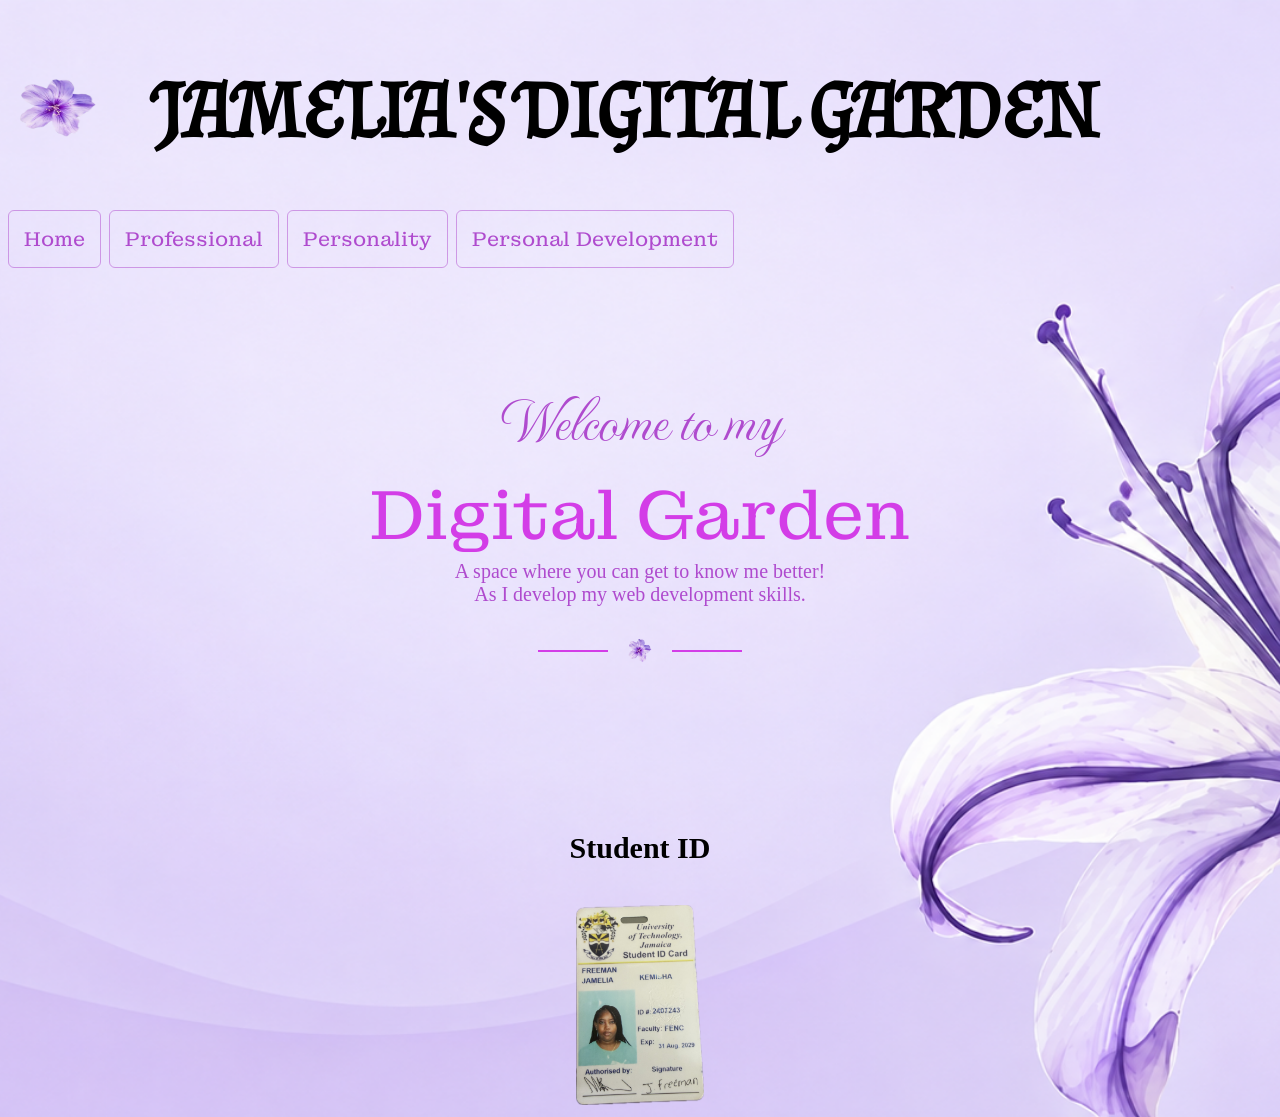
<file: Jami IA/Codes/index.html>
<!DOCTYPE html>
<html lang="en">
  <head>
    <meta charset="UTF-8">
    <title>Jamelia's  Digital  Garden</title>
    <link rel="icon" type="image/png" href="../Assets/favicon.png">
    <link rel="stylesheet" href="../styles.css">
    <link rel="preconnect" href="https://fonts.googleapis.com">
    <link rel="preconnect" href="https://fonts.gstatic.com" crossorigin>
    <link href="https://fonts.googleapis.com/css2?family=Almendra+SC&family=Festive&family=Poltawski+Nowy:ital,wght@0,400..700;1,400..700&display=swap" rel="stylesheet">
    <link href="https://fonts.googleapis.com/css2?family=MonteCarlo&display=swap" rel="stylesheet">
    <link href="https://fonts.googleapis.com/css2?family=Montagu+Slab:opsz,wght@16..144,100..700&display=swap" rel="stylesheet">
  </head>

  <body class="home-body">
    <header>
      <img class="logo" src="../Assets/favicon.png" alt="logo">
      <h1>JAMELIA'S DIGITAL GARDEN </h1>
    </header>
    <nav class="navbar">
      <ul>
        <li>
          <a href="index.html">Home</a>
        </li>
        <li> <a
          href="Professional.html">Professional</a>
        </li>
        <li> <a
          href="Personality.html">Personality</a>
        </li>
        <li> <a
          href="PersonalDev.html">Personal Development</a>
        </li>
      </ul>
    </nav>
    <main class="home-content">
      <h2> Welcome to my</h2>
      <h3> Digital Garden</h3>
      <p> A space where you can get to know me better!<br> As I develop my web development skills.</p>
      <div class="flower-divider">
        <span></span>
        <img style="width: 40px; height: 40px;object-fit: contain;" class="logo" src="../Assets/favicon.png" alt="logo">
        <span></span>
      </div>
      <div>
        <h4 style="padding-top: 120px; text-align: center;">Student ID</h4>
        <a href="mailto:sirisha.badika@gmail.com?subject=Individual%20Assignment%20Website%20Feedback&body=Good%20day,%0A%0AI%20have%20reviewed%20the%20Individual%20Assignment%20Website.%20Here%20is%20my%20feedback:%0A%0A%5BPlease%20provide%20your%20feedback%20here%5D%0A%0AThank%20you.%0A">
          <img src="../Assets/ID.png" alt="Student ID" style="width: 300px; height: 200px; object-fit: contain;">
        </a>
      </div>
    </main>
  </body>
</html>
</file>
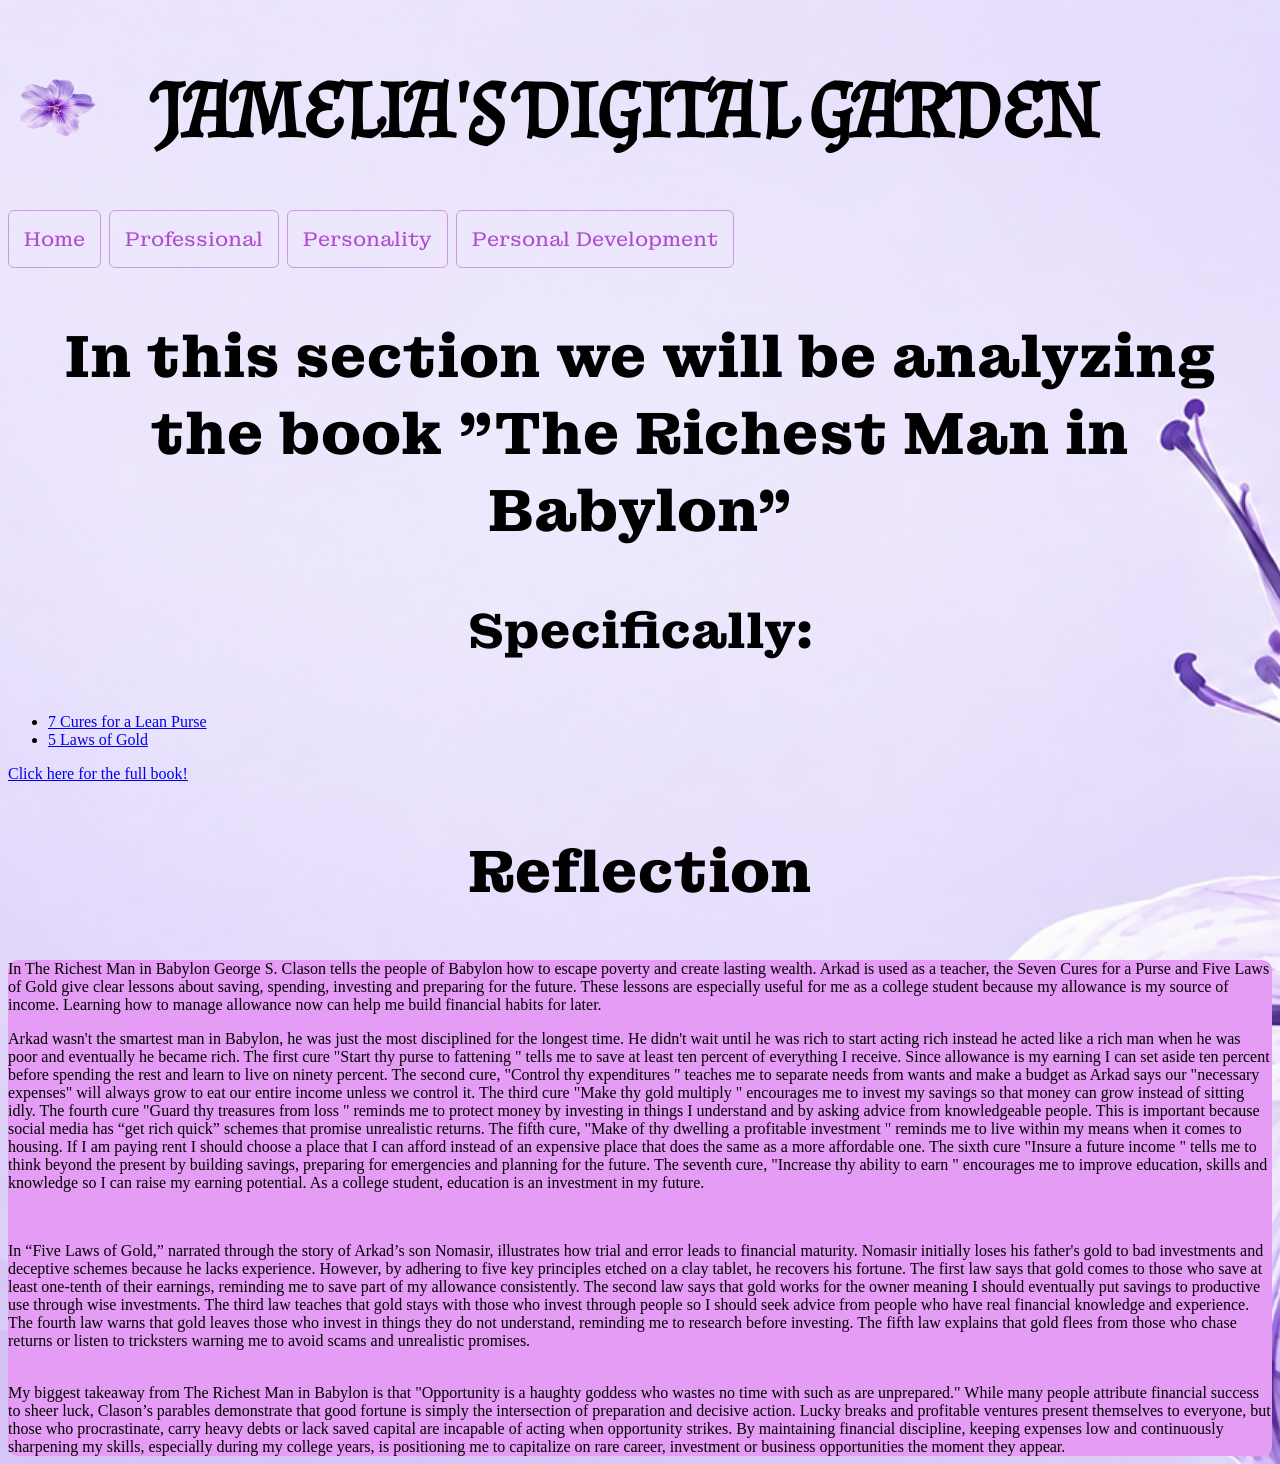
<file: Jami IA/Codes/PersonalDev.html>
<!DOCTYPE html>
<html lang="en">
  <head>
    <meta charset="UTF-8">
    <title>Jamelia's  Digital  Garden</title>
    <link rel="icon" type="image/png" href="../Assets/favicon.png">
    <link rel="stylesheet" href="../styles.css">
    <link rel="preconnect" href="https://fonts.googleapis.com">
    <link rel="preconnect" href="https://fonts.gstatic.com" crossorigin>
    <link href="https://fonts.googleapis.com/css2?family=Almendra+SC&family=Festive&family=Poltawski+Nowy:ital,wght@0,400..700;1,400..700&display=swap" rel="stylesheet">
    <link href="https://fonts.googleapis.com/css2?family=MonteCarlo&display=swap" rel="stylesheet">
    <link href="https://fonts.googleapis.com/css2?family=Montagu+Slab:opsz,wght@16..144,100..700&display=swap" rel="stylesheet">
    <style>
      .bookmark-highlight {
        animation: bookmarkPulse 2s ease-out;
        border-radius: 10px;
        box-shadow: 0 0 0 0 rgba(var(--color-bookmark-highlight-rgb), 0.7);
      }

      @keyframes bookmarkPulse {
        0% {
          background-color: rgba(var(--color-bookmark-highlight-rgb), 0.45);
          box-shadow: 0 0 0 0 rgba(var(--color-bookmark-highlight-rgb), 0.7);
        }
        25% {
          background-color: rgba(var(--color-bookmark-highlight-rgb), 0.7);
          box-shadow: 0 0 0 10px rgba(var(--color-bookmark-highlight-rgb), 0.25);
        }
        100% {
          background-color: transparent;
          box-shadow: 0 0 0 0 rgba(var(--color-bookmark-highlight-rgb), 0);
        }
      }
    </style>
    <script>
      function highlightBookmark(targetId) {
        const target = document.getElementById(targetId);
        if (!target) return;

        target.classList.remove('bookmark-highlight');
        void target.offsetWidth;
        target.classList.add('bookmark-highlight');

        setTimeout(() => {
          target.classList.remove('bookmark-highlight');
        }, 2000);
      }

      function handleHashNavigation() {
        const hash = window.location.hash.replace('#', '');
        if (hash) {
          highlightBookmark(hash);
        }
      }

      window.addEventListener('DOMContentLoaded', handleHashNavigation);
      window.addEventListener('hashchange', handleHashNavigation);
    </script>
  </head>

  <body class="home-body">
    <header>
      <img class="logo" src="../Assets/favicon.png" alt="logo">
      <h1>JAMELIA'S DIGITAL GARDEN </h1>
    </header>
    <nav class="navbar">
      <ul>
        <li>
          <a href="index.html">Home</a>
        </li>
        <li> <a
          href="Professional.html">Professional</a>
        </li>
        <li> <a
          href="Personality.html">Personality</a>
        </li>
        <li> <a
          href="PersonalDev.html">Personal Development</a>
        </li>
      </ul>
    </nav>
    <main>
      <h2>In this section we will be analyzing the book "The Richest Man in Babylon"</h2>
      <h3>Specifically:</h3>
      <ul>
        <li><a href="#7Cures">7 Cures for a Lean Purse</a></li>
        <li><a href="#5Laws">5 Laws of Gold</a></li>
      </ul>
      <a href="https://icrrd.com/public/media/16-05-2021-070111The-Richest-Man-in-Babylon.pdf" target="_blank">
        Click here for the full book!
      </a>
      <br>
      <h2>Reflection</h2>
      <div style="background-color: var(--color-soft-lilac); border-radius: 10px;"> 
        In The Richest Man in Babylon George S. Clason tells the people of Babylon how to escape poverty and create lasting wealth. Arkad is used as a teacher, the Seven Cures for a Purse and Five Laws of Gold give clear lessons about saving, spending, investing and preparing for the future. These lessons are especially useful for me as a college student because my allowance is my source of income. Learning how to manage allowance now can help me build financial habits for later.
        <br>
        <p id="7Cures">
        Arkad wasn't the smartest man in Babylon, he was just the most disciplined for the longest time. He didn't wait until he was rich to start acting rich instead he acted like a rich man when he was poor and eventually he became rich. The first cure "Start thy purse to fattening " tells me to save at least ten percent of everything I receive. Since allowance is my earning I can set aside ten percent before spending the rest and learn to live on ninety percent. The second cure, "Control thy expenditures " teaches me to separate needs from wants and make a budget as Arkad says our "necessary expenses" will always grow to eat our entire income unless we control it. The third cure "Make thy gold multiply " encourages me to invest my savings so that money can grow instead of sitting idly. The fourth cure "Guard thy treasures from loss " reminds me to protect money by investing in things I understand and by asking advice from knowledgeable people. This is important because social media has “get rich quick” schemes that promise unrealistic returns. The fifth cure, "Make of thy dwelling a profitable investment " reminds me to live within my means when it comes to housing. If I am paying rent I should choose a place that I can afford instead of an expensive place that does the same as a more affordable one. The sixth cure "Insure a future income " tells me to think beyond the present by building savings, preparing for emergencies and planning for the future. The seventh cure, "Increase thy ability to earn " encourages me to improve education, skills and knowledge so I can raise my earning potential. As a college student, education is an investment in my future.
        </p>
        <br>
        <p id="5Laws">
        In “Five Laws of Gold,” narrated through the story of Arkad’s son Nomasir, illustrates how trial and error leads to financial maturity. Nomasir initially loses his father's gold to bad investments and deceptive schemes because he lacks experience. However, by adhering to five key principles etched on a clay tablet, he recovers his fortune. The first law says that gold comes to those who save at least one‑tenth of their earnings, reminding me to save part of  my allowance consistently. The second law says that gold works for the owner meaning I should eventually put savings to productive use through wise investments. The third law teaches that gold stays with those who invest through people so I should seek advice from people who have real financial knowledge and experience. The fourth law warns that gold leaves those who invest in things they do not understand, reminding me to research before investing. The fifth law explains that gold flees from those who chase returns or listen to tricksters warning me to avoid scams and unrealistic promises.
        </p>
        <br>
        My biggest takeaway from The Richest Man in Babylon is that "Opportunity is a haughty goddess who wastes no time with such as are unprepared." While many people attribute financial success to sheer luck, Clason’s parables demonstrate that good fortune is simply the intersection of preparation and decisive action. Lucky breaks and profitable ventures present themselves to everyone, but those who procrastinate, carry heavy debts or lack saved capital are incapable of acting when opportunity strikes. By maintaining financial discipline, keeping expenses low and continuously sharpening my skills, especially during my college years, is positioning me to capitalize on rare career, investment or business opportunities the moment they appear.
      </div>
    </main>
  </body>
</html>
</file>
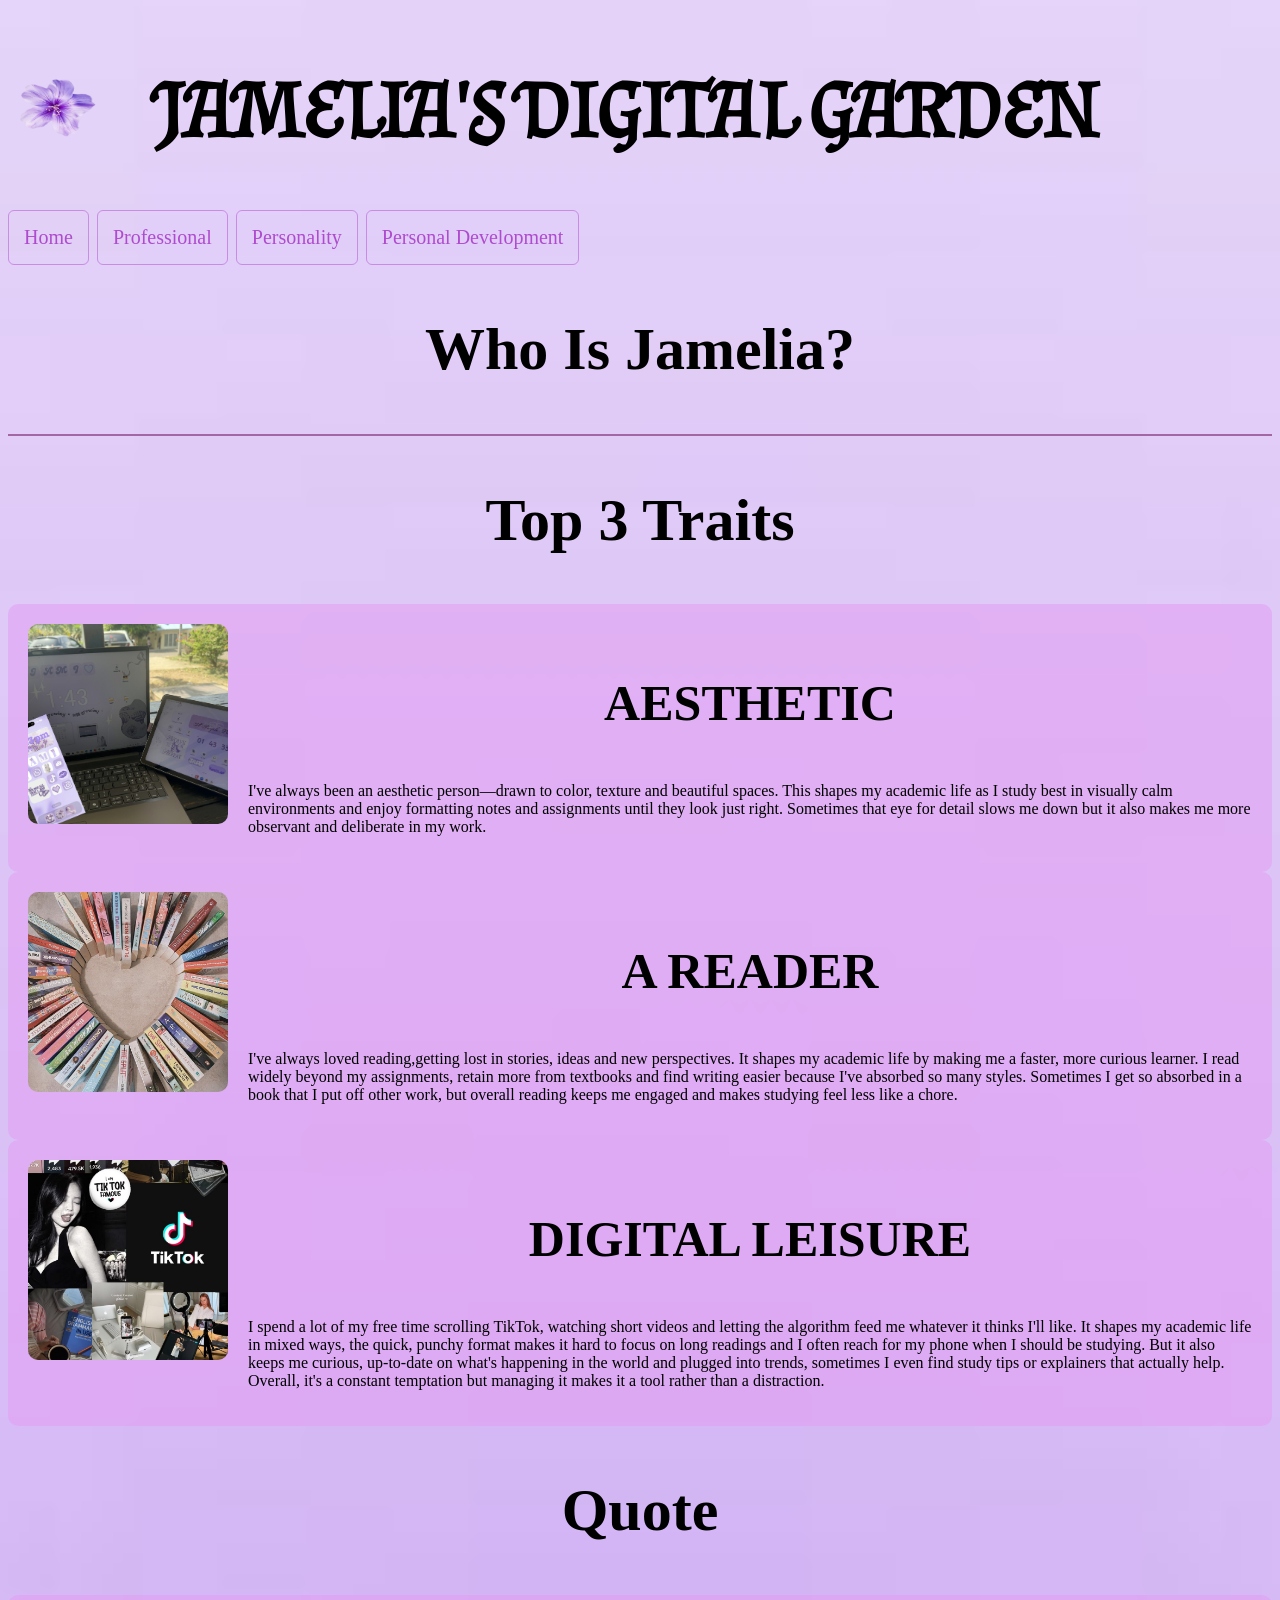
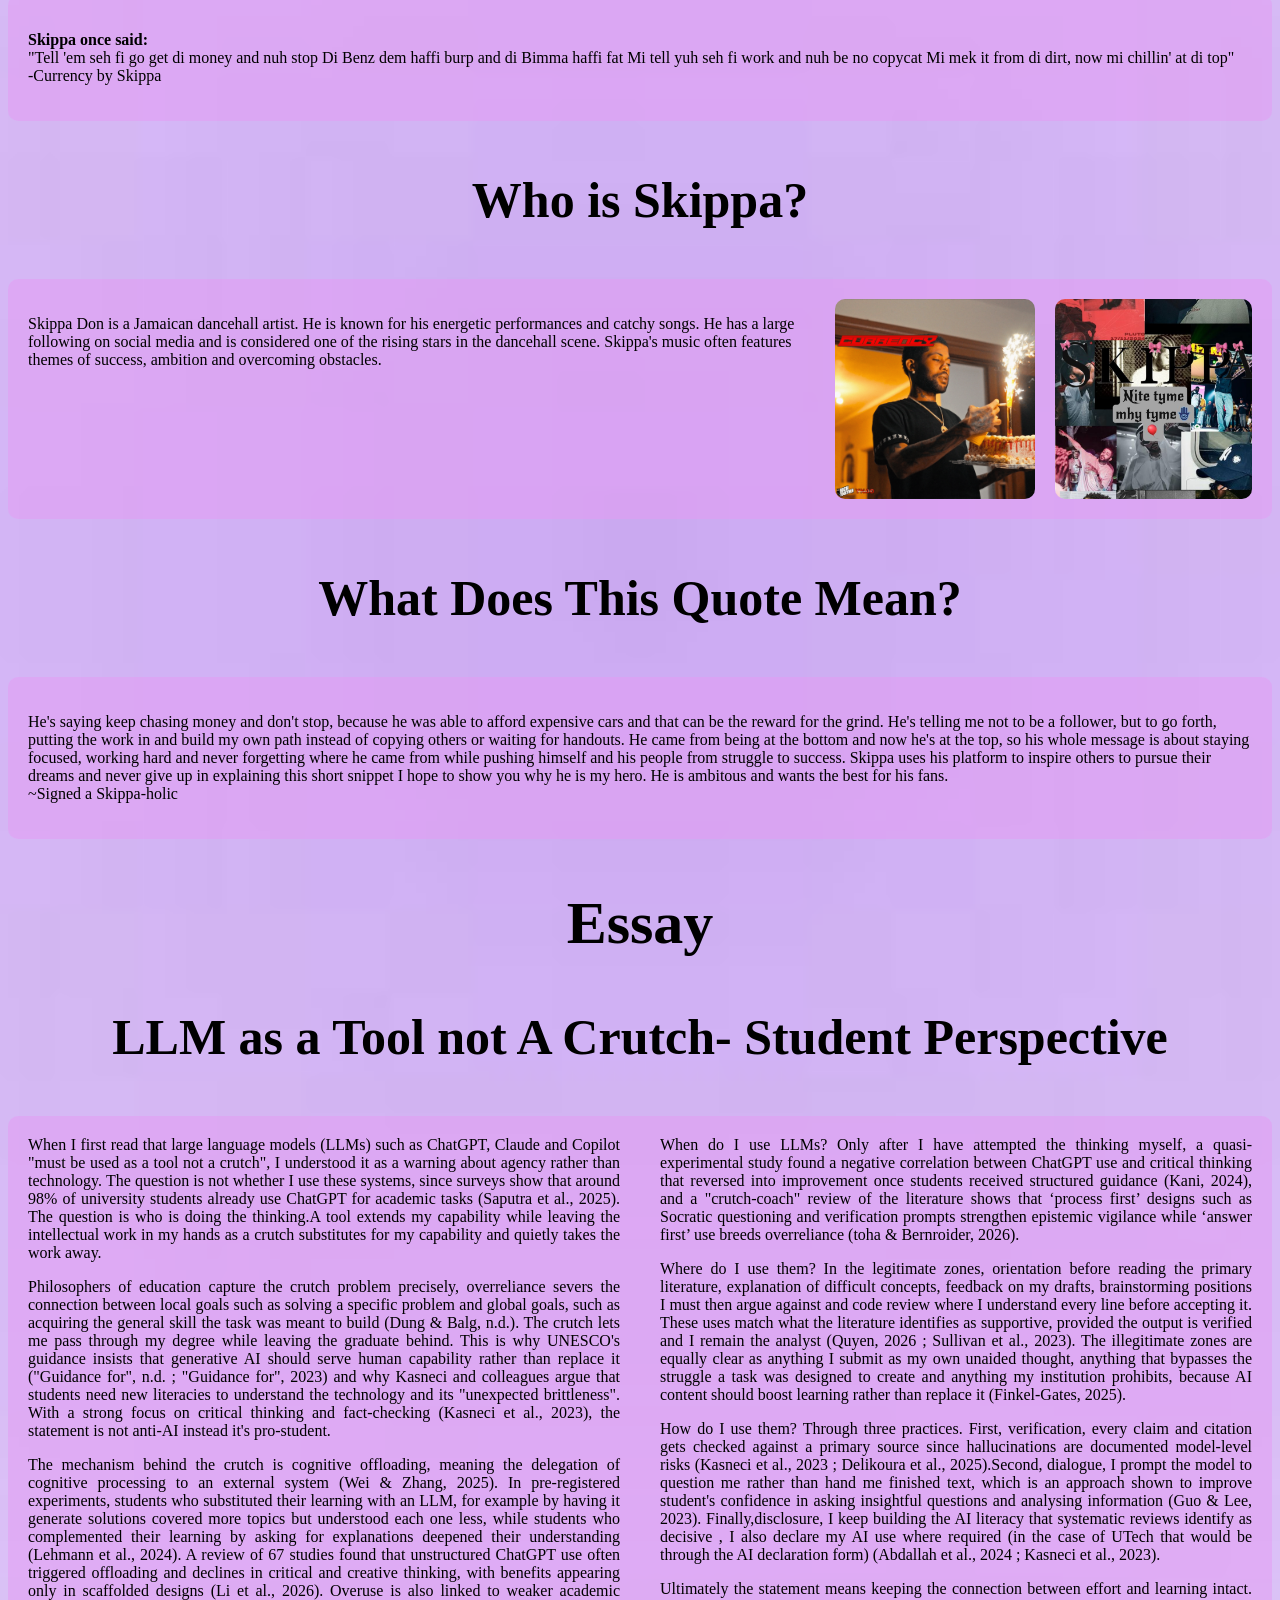
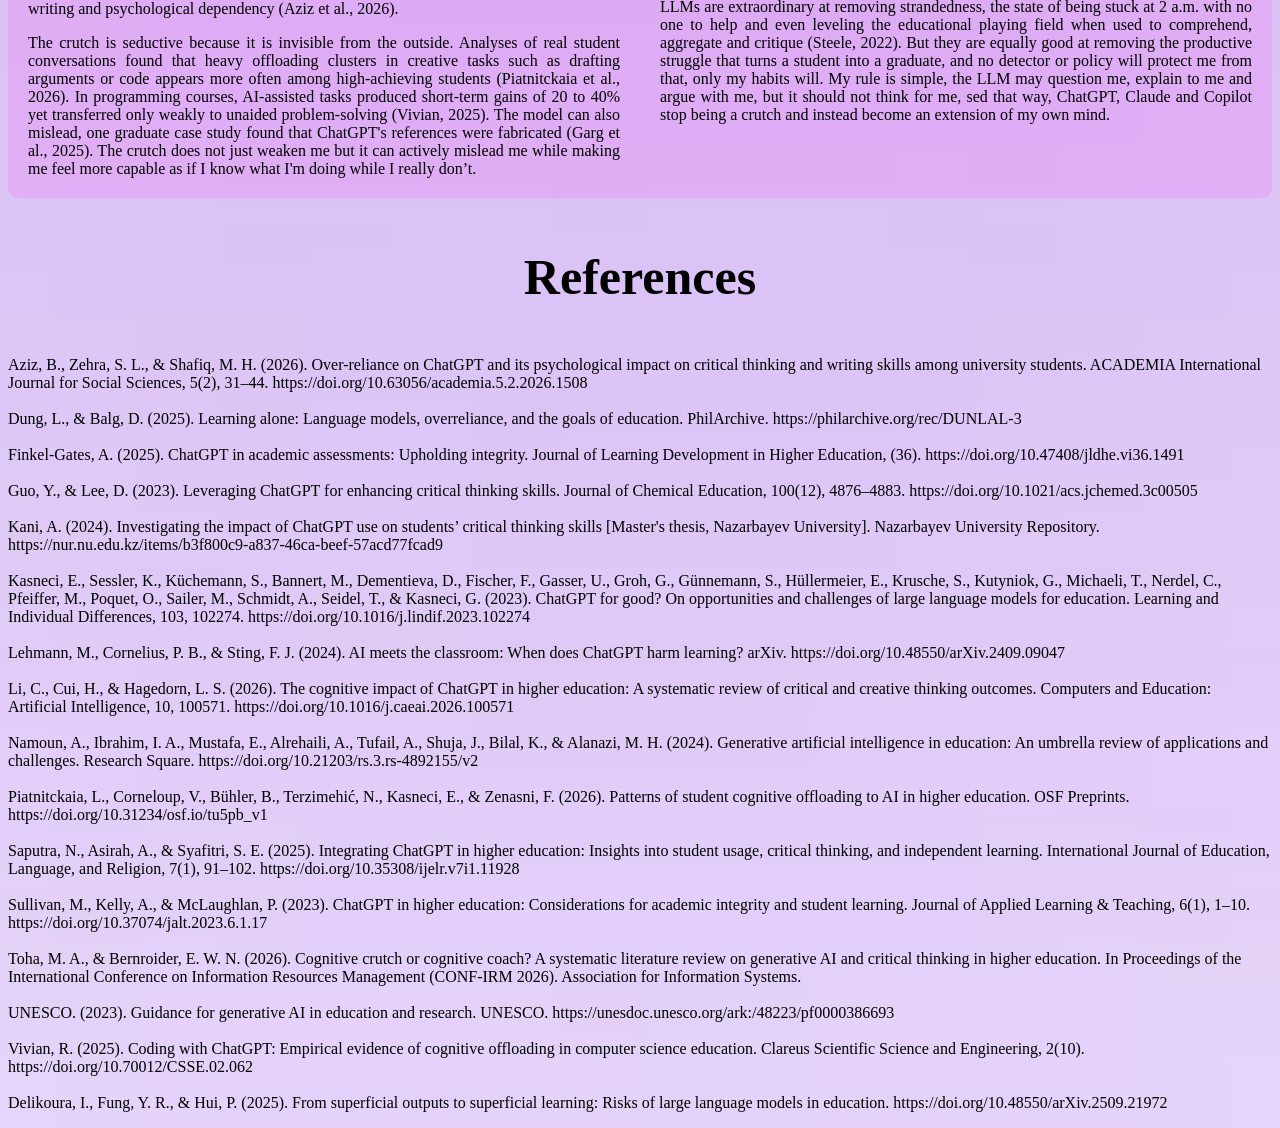
<file: Jami IA/Codes/Personality.html>
<!DOCTYPE html>
<html lang="en">
  <head>
    <meta charset="UTF-8">
    <title>Jamelia's  Digital  Garden</title>
    <link rel="icon" type="image/png" href="../Assets/favicon.png">
    <link rel="stylesheet" href="../styles.css">
    <link rel="preconnect" href="https://fonts.googleapis.com">
    <link rel="preconnect" href="https://fonts.gstatic.com" crossorigin>
    <link href="https://fonts.googleapis.com/css2?family=Almendra+SC&family=Festive&family=Poltawski+Nowy:ital,wght@0,400..700;1,400..700&display=swap" rel="stylesheet">
  </head>

  <body>
    <header>
      <img class="logo" src="../Assets/favicon.png" alt="logo">
      <h1>JAMELIA'S DIGITAL GARDEN </h1>
    </header>
    <nav class="navbar">
      <ul>
        <li>
          <a href="index.html">Home</a>
        </li>
        <li> <a
          href="Professional.html">Professional</a>
        </li>
        <li> <a
          href="Personality.html">Personality</a>
        </li>
        <li> <a
          href="PersonalDev.html">Personal Development</a>
        </li>
      </ul>
    </nav>
    <main>
      <h2>Who Is Jamelia?</h2>
      <hr style="height: 2px; border: none; background-color: var(--color-muted-purple); margin: 20px 0;">
      <h2>Top 3 Traits</h2>
      <div class="personality">
        <div>
          <img class="trait-image" src="../Assets/Aesthetic.jpeg" alt="Aesthetic arrangement">
        </div>
        <div>
          <h3>AESTHETIC</h3>
          <p>I've always been an aesthetic person—drawn to color, texture and beautiful spaces. 
            This shapes my academic life as I study best in visually calm environments and enjoy formatting notes 
            and assignments until they look just right. Sometimes that eye for detail slows me down 
            but it also makes me more observant and deliberate in my work.</p>
        </div>
      </div>
      <div class="personality">
        <div>
          <img class="trait-image" src="../Assets/reading.jpg" alt="Reading">
        </div>
        <div>
          <h3>A READER</h3>
          <p>I've always loved reading,getting lost in stories, ideas and new perspectives. It shapes my academic life by 
            making me a faster, more curious learner. I read widely beyond my assignments, retain more from textbooks and 
            find writing easier because I've absorbed so many styles. Sometimes I get so absorbed in a book that I put off 
            other work, but overall reading keeps me engaged and makes studying feel less like a chore.</p>
        </div>
      </div>
      <div class="personality">
        <div>
          <img class="trait-image" src="../Assets/tiktok.jpg" alt="TikTok on a phone">
        </div>
        <div>
          <h3>DIGITAL LEISURE</h3>
          <p>I spend a lot of my free time scrolling TikTok, watching short videos and letting the algorithm 
            feed me whatever it thinks I'll like. It shapes my academic life in mixed ways, the quick, punchy format makes it hard 
            to focus on long readings and I often reach for my phone when I should be studying. But it also keeps me curious, up-to-date on what's happening in the world and 
            plugged into trends, sometimes I even find study tips or explainers that actually help. Overall, it's a constant temptation 
            but managing it makes it a tool rather than a distraction.</p>
        </div>
      </div>

      <h2>Quote</h2>
      <div class="personality">
        <p> <b>Skippa once said:</b> <br> "Tell 'em seh fi go get di money and nuh stop
        Di Benz dem haffi burp and di Bimma haffi fat
        Mi tell yuh seh fi work and nuh be no copycat
        Mi mek it from di dirt, now mi chillin' at di top" <br> -Currency by Skippa</p>
      </div>
      <h3>Who is Skippa?</h3>
      <div class="personality">
         <p style="width: 800px;text-wrap: wrap;">Skippa Don is a Jamaican dancehall artist. He is known for his energetic performances and catchy songs. 
        He has a large following on social media and is considered one of the rising stars in the dancehall scene. 
        Skippa's music often features themes of success, ambition and overcoming obstacles.</p>
        <img class="trait-image" src="../Assets/currency.png" alt="Currency artwork">
        <img class="trait-image" src="../Assets/Skippa.jpg" alt="Skippa">
      </div>
     
      <h3>What Does This Quote Mean?</h3>
      <div class="personality">
        <p>He's saying keep chasing money and don't stop, because he was able to afford expensive cars and that can be the reward for the grind. He's telling me not to be a follower, 
        but to go forth, putting the work in and build my own path instead of copying others or waiting for handouts. He came from being at the bottom and now he's at the top, 
        so his whole message is about staying focused, working hard and never forgetting where he came from while pushing himself and his people from struggle to success. Skippa 
        uses his platform to inspire others to pursue their dreams and never give up in explaining this short snippet I hope to show you why he is my hero. He is ambitous and wants the best for his fans.<br>~Signed a Skippa-holic</p>
      </div>
      
      <h2>Essay</h2>
      <h3>LLM as a Tool not A Crutch- Student Perspective</h3>
      <div class="essay-columns">
        <div class="essay-column">
          <p>When I first read that large language models (LLMs) such as ChatGPT, Claude and Copilot "must be used as a tool not a crutch", I understood it as a warning about agency rather than technology. The question is not whether I use these systems, since surveys show that around 98% of university students already use ChatGPT for academic tasks (Saputra et al., 2025). The question is who is doing the thinking.A tool extends my capability while leaving the intellectual work in my hands as a crutch substitutes for my capability and quietly takes the work away.</p>
          <p>Philosophers of education capture the crutch problem precisely, overreliance severs the connection between local goals such as solving a specific problem and global goals, such as acquiring the general skill the task was meant to build (Dung & Balg, n.d.). The crutch lets me pass through my degree while leaving the graduate behind. This is why UNESCO's guidance insists that generative AI should serve human capability rather than replace it ("Guidance for", n.d. ; "Guidance for", 2023) and why Kasneci and colleagues argue that students need new literacies to understand the technology and its "unexpected brittleness". With a strong focus on critical thinking and fact-checking (Kasneci et al., 2023), the statement is not anti-AI instead  it's pro-student.</p>
          <p>The mechanism behind the crutch is cognitive offloading, meaning the delegation of cognitive processing to an external system (Wei & Zhang, 2025). In pre-registered experiments, students who substituted their learning with an LLM, for example by having it generate solutions covered more topics but understood each one less, while students who complemented their learning by asking for explanations deepened their understanding (Lehmann et al., 2024). A review of 67 studies found that unstructured ChatGPT use often triggered offloading and declines in critical and creative thinking, with benefits appearing only in scaffolded designs (Li et al., 2026). Overuse is also linked to weaker academic writing and psychological dependency (Aziz et al., 2026).</p>
          <p>The crutch is seductive because it is invisible from the outside. Analyses of real student conversations found that heavy offloading clusters in creative tasks such as drafting arguments or code appears more often among high-achieving students (Piatnitckaia et al., 2026). In programming courses, AI-assisted tasks produced short-term gains of 20 to 40% yet transferred only weakly to unaided problem-solving (Vivian, 2025). The model can also mislead, one graduate case study found that ChatGPT's references were fabricated (Garg et al., 2025). The crutch does not just weaken me but it can actively mislead me while making me feel more capable as if I know what I'm doing while I really don’t.</p>
        </div>
        <div class="essay-column">
          <p>When do I use LLMs? Only after I have attempted the thinking myself, a quasi-experimental study found a negative correlation between ChatGPT use and critical thinking that reversed into improvement once students received structured guidance (Kani, 2024), and a "crutch-coach" review of the literature shows that ‘process first’ designs such as Socratic questioning and verification prompts strengthen epistemic vigilance while ‘answer first’ use breeds overreliance (toha & Bernroider, 2026).</p>
          <p>Where do I use them? In the legitimate zones, orientation before reading the primary literature, explanation of difficult concepts, feedback on my drafts, brainstorming positions I must then argue against and code review where I understand every line before accepting it. These uses match what the literature identifies as supportive, provided the output is verified and I remain the analyst (Quyen, 2026 ; Sullivan et al., 2023). The illegitimate zones are equally clear as anything I submit as my own unaided thought, anything that bypasses the struggle a task was designed to create and anything my institution prohibits, because AI content should boost learning rather than replace it (Finkel-Gates, 2025).</p>
          <p>How do I use them? Through three practices. First, verification, every claim and citation gets checked against a primary source since hallucinations are documented model-level risks (Kasneci et al., 2023 ; Delikoura et al., 2025).Second, dialogue, I prompt the model to question me rather than hand me finished text, which is an approach shown to improve student's confidence in asking insightful questions and analysing information (Guo & Lee, 2023). Finally,disclosure, I keep building the AI literacy that systematic reviews identify as decisive , I also declare my AI use where required (in the case of UTech that would be through the AI declaration form) (Abdallah et al., 2024 ; Kasneci et al., 2023).</p>
          <p>Ultimately the statement means keeping the connection between effort and learning intact. LLMs are extraordinary at removing strandedness, the state of being stuck at 2 a.m. with no one to help and even leveling the educational playing field when used to comprehend, aggregate and critique (Steele, 2022). But they are equally good at removing the productive struggle that turns a student into a graduate, and no detector or policy will protect me from that, only my habits will. My rule is simple, the LLM may question me, explain to me and argue with me, but it should not think for me, sed that way, ChatGPT, Claude and Copilot stop being a crutch and instead become an extension of my own mind.</p>
        </div>
      </div>
      <h3>References</h3>
      <p>Aziz, B., Zehra, S. L., & Shafiq, M. H. (2026). Over-reliance on ChatGPT and its psychological impact on critical thinking and writing skills among university students. ACADEMIA International Journal for Social Sciences, 5(2), 31–44. https://doi.org/10.63056/academia.5.2.2026.1508<br><br>

Dung, L., & Balg, D. (2025). Learning alone: Language models, overreliance, and the goals of education. PhilArchive. https://philarchive.org/rec/DUNLAL-3<br><br>

Finkel-Gates, A. (2025). ChatGPT in academic assessments: Upholding integrity. Journal of Learning Development in Higher Education, (36). https://doi.org/10.47408/jldhe.vi36.1491<br><br>

Guo, Y., & Lee, D. (2023). Leveraging ChatGPT for enhancing critical thinking skills. Journal of Chemical Education, 100(12), 4876–4883. https://doi.org/10.1021/acs.jchemed.3c00505<br><br>

Kani, A. (2024). Investigating the impact of ChatGPT use on students’ critical thinking skills [Master's thesis, Nazarbayev University]. Nazarbayev University Repository. https://nur.nu.edu.kz/items/b3f800c9-a837-46ca-beef-57acd77fcad9<br><br>

Kasneci, E., Sessler, K., Küchemann, S., Bannert, M., Dementieva, D., Fischer, F., Gasser, U., Groh, G., Günnemann, S., Hüllermeier, E., Krusche, S., Kutyniok, G., Michaeli, T., Nerdel, C., Pfeiffer, M., Poquet, O., Sailer, M., Schmidt, A., Seidel, T., & Kasneci, G. (2023). ChatGPT for good? On opportunities and challenges of large language models for education. Learning and Individual Differences, 103, 102274. https://doi.org/10.1016/j.lindif.2023.102274<br><br>

Lehmann, M., Cornelius, P. B., & Sting, F. J. (2024). AI meets the classroom: When does ChatGPT harm learning? arXiv. https://doi.org/10.48550/arXiv.2409.09047<br><br>

Li, C., Cui, H., & Hagedorn, L. S. (2026). The cognitive impact of ChatGPT in higher education: A systematic review of critical and creative thinking outcomes. Computers and Education: Artificial Intelligence, 10, 100571. https://doi.org/10.1016/j.caeai.2026.100571<br><br>

Namoun, A., Ibrahim, I. A., Mustafa, E., Alrehaili, A., Tufail, A., Shuja, J., Bilal, K., & Alanazi, M. H. (2024). Generative artificial intelligence in education: An umbrella review of applications and challenges. Research Square. https://doi.org/10.21203/rs.3.rs-4892155/v2<br><br>

Piatnitckaia, L., Corneloup, V., Bühler, B., Terzimehić, N., Kasneci, E., & Zenasni, F. (2026). Patterns of student cognitive offloading to AI in higher education. OSF Preprints. https://doi.org/10.31234/osf.io/tu5pb_v1<br><br>

Saputra, N., Asirah, A., & Syafitri, S. E. (2025). Integrating ChatGPT in higher education: Insights into student usage, critical thinking, and independent learning. International Journal of Education, Language, and Religion, 7(1), 91–102. https://doi.org/10.35308/ijelr.v7i1.11928<br><br>

Sullivan, M., Kelly, A., & McLaughlan, P. (2023). ChatGPT in higher education: Considerations for academic integrity and student learning. Journal of Applied Learning & Teaching, 6(1), 1–10. https://doi.org/10.37074/jalt.2023.6.1.17<br><br>

Toha, M. A., & Bernroider, E. W. N. (2026). Cognitive crutch or cognitive coach? A systematic literature review on generative AI and critical thinking in higher education. In Proceedings of the International Conference on Information Resources Management (CONF-IRM 2026). Association for Information Systems.<br><br>

UNESCO. (2023). Guidance for generative AI in education and research. UNESCO. https://unesdoc.unesco.org/ark:/48223/pf0000386693<br><br>

Vivian, R. (2025). Coding with ChatGPT: Empirical evidence of cognitive offloading in computer science education. Clareus Scientific Science and Engineering, 2(10). https://doi.org/10.70012/CSSE.02.062<br><br>

Delikoura, I., Fung, Y. R., & Hui, P. (2025). From superficial outputs to superficial learning: Risks of large language models in education. https://doi.org/10.48550/arXiv.2509.21972</p>
    </main>
  </body>
</html>
</file>
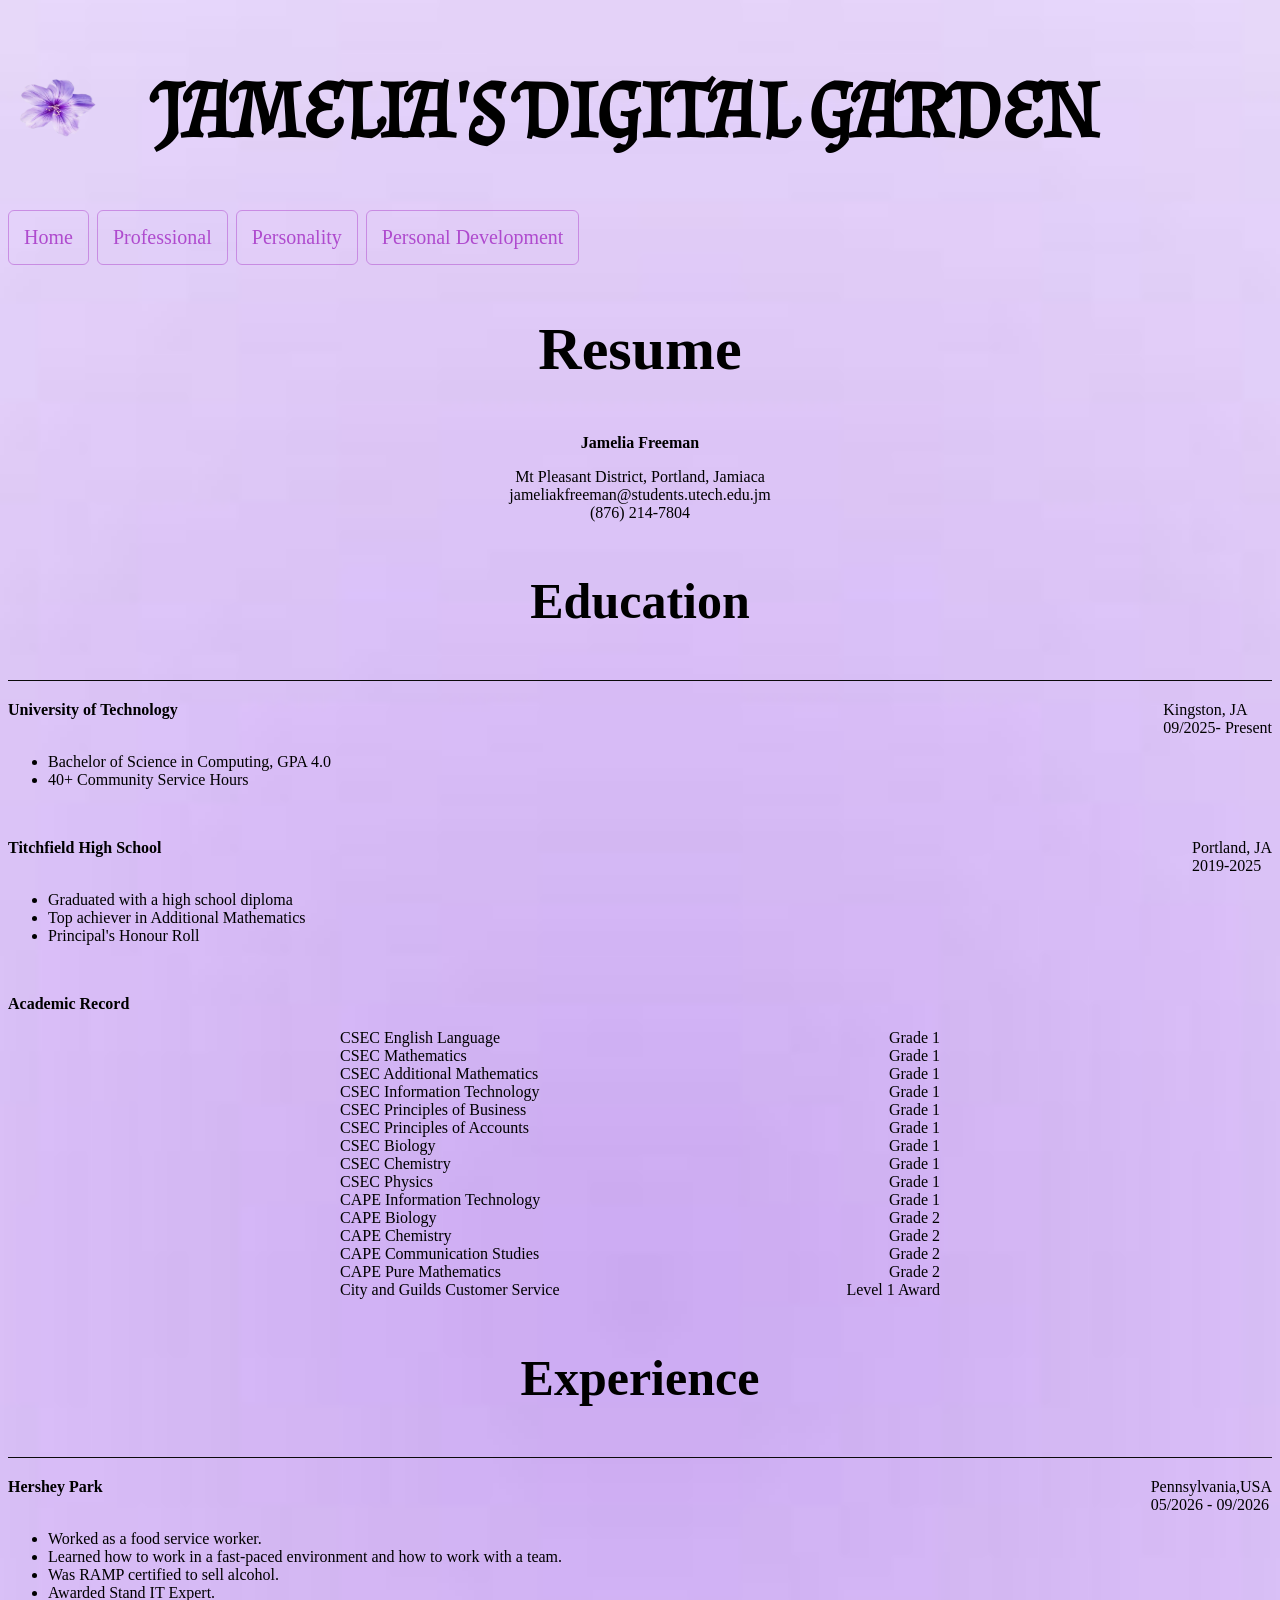
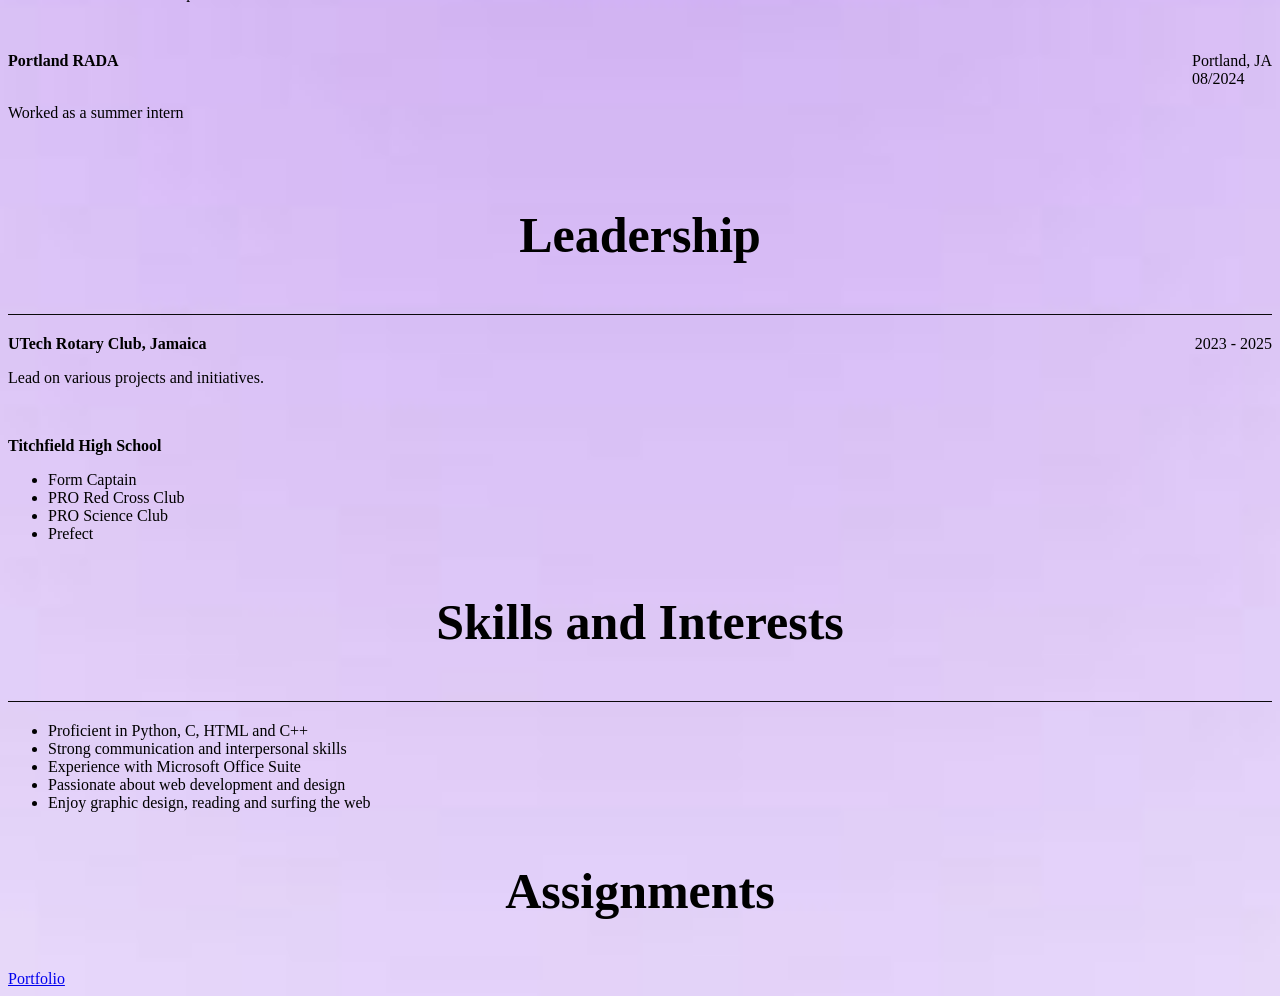
<file: Jami IA/Codes/Professional.html>
<!DOCTYPE html>
<html lang="en">
  <head>
    <meta charset="UTF-8">
    <title>Jamelia's  Digital  Garden</title>
    <link rel="icon" type="image/png" href="../Assets/favicon.png">
    <link rel="stylesheet" href="../styles.css">
    <link rel="preconnect" href="https://fonts.googleapis.com">
    <link rel="preconnect" href="https://fonts.gstatic.com" crossorigin>
    <link href="https://fonts.googleapis.com/css2?family=Almendra+SC&family=Festive&family=Poltawski+Nowy:ital,wght@0,400..700;1,400..700&display=swap" rel="stylesheet">
  </head>

  <body>
    <header>
      <img class="logo" src="../Assets/favicon.png" alt="logo">
      <h1>JAMELIA'S DIGITAL GARDEN </h1>
    </header>
    <nav class="navbar">
      <ul>
        <li>
          <a href="index.html">Home</a>
        </li>
        <li> <a
          href="Professional.html">Professional</a>
        </li>
        <li> <a
          href="Personality.html">Personality</a>
        </li>
        <li> <a
          href="PersonalDev.html">Personal Development</a>
        </li>
      </ul>
    </nav>

    <main>
      <h2>Resume</h2>
      <p style="text-align: center;"><b>Jamelia Freeman</b></p>
      <p style="text-align: center;">Mt Pleasant District, Portland, Jamiaca <br> jameliakfreeman@students.utech.edu.jm <br> (876) 214-7804</p>
      <h3>Education</h3>
      <hr>
      <p class="entry"><span><b>University of Technology</b></span><span>Kingston, JA<br>09/2025- Present</span></p>
      <ul style="list-style-type: disc;">
        <li>Bachelor of Science in Computing, GPA 4.0</li>
        <li>40+ Community Service Hours</li>
      </ul>
      <br>
      <p class="entry"><span><b>Titchfield High School</b></span><span>Portland, JA<br>2019-2025</span></p>
      <ul style="list-style-type: disc;">
        <li>Graduated with a high school diploma</li>
        <li>Top achiever in Additional Mathematics</li>
        <li>Principal's Honour Roll</li>
      </ul>
      <br>
      <p><b>Academic Record</b></p>
      <div class="academic-record">
        <div class="academic-record-item"><span>CSEC English Language</span><span>Grade 1</span></div>
        <div class="academic-record-item"><span>CSEC Mathematics</span><span>Grade 1</span></div>
        <div class="academic-record-item"><span>CSEC Additional Mathematics</span><span>Grade 1</span></div>
        <div class="academic-record-item"><span>CSEC Information Technology</span><span>Grade 1</span></div>
        <div class="academic-record-item"><span>CSEC Principles of Business</span><span>Grade 1</span></div>
        <div class="academic-record-item"><span>CSEC Principles of Accounts</span><span>Grade 1</span></div>
        <div class="academic-record-item"><span>CSEC Biology</span><span>Grade 1</span></div>
        <div class="academic-record-item"><span>CSEC Chemistry</span><span>Grade 1</span></div>
        <div class="academic-record-item"><span>CSEC Physics</span><span>Grade 1</span></div>
        <div class="academic-record-item"><span>CAPE Information Technology</span><span>Grade 1</span></div>
        <div class="academic-record-item"><span>CAPE Biology</span><span>Grade 2</span></div>
        <div class="academic-record-item"><span>CAPE Chemistry</span><span>Grade 2</span></div>
        <div class="academic-record-item"><span>CAPE Communication Studies</span><span>Grade 2</span></div>
        <div class="academic-record-item"><span>CAPE Pure Mathematics</span><span>Grade 2</span></div>
        <div class="academic-record-item"><span>City and Guilds Customer Service</span><span>Level 1 Award</span></div>
      </div>
      <h3>Experience</h3>
      <hr>
      <p class="entry"><span><b>Hershey Park</b></span><span>Pennsylvania,USA <br>05/2026 - 09/2026</span></p>
      <ul style="list-style-type: disc;">
        <li>Worked as a food service worker.</li>
        <li>Learned how to work in a fast-paced environment and how to work with a team.</li>
        <li>Was RAMP certified to sell alcohol.</li>
        <li>Awarded Stand IT Expert.</li>
      </ul>
      <br>
      <p class="entry"><span><b>Portland RADA</b></span><span>Portland, JA<br>08/2024</span></p>
      <p>Worked as a summer intern</p>
      <br>
      <h3>Leadership</h3>
      <hr>
      <p class="entry"><span><b>UTech Rotary Club, Jamaica</b></span><span>2023 - 2025</span></p>
      <p>Lead on various projects and initiatives.</p>
      <br>
      <p ><b>Titchfield High School</b></p>
      <ul style="list-style-type: disc;">
        <li>Form Captain</li>
        <li>PRO Red Cross Club</li>
        <li>PRO Science Club</li>
        <li>Prefect</li>
      </ul>
      <h3>Skills and Interests</h3>
      <hr>
      <ul style="list-style-type: disc;">
        <li>Proficient in Python, C, HTML and C++</li>
        <li>Strong communication and interpersonal skills</li>
        <li>Experience with Microsoft Office Suite</li>
        <li>Passionate about web development and design</li>
        <li>Enjoy graphic design, reading and surfing the web</li>
      </ul>
      <h3>Assignments</h3>
      <a href="../Portfolio.zip">
        Portfolio
      </a>
    </main>
  </body>
</html>
</file>
<file: Jami IA/styles.css>
:root {
  --color-primary: #af4bce;
  --color-accent: #d33de7;
  --color-muted-purple: #a467a4;
  --color-soft-lilac: #e59cf4;
  --color-ink: #0b090b;
  --color-primary-border: rgba(175, 75, 206, 0.5);
  --color-primary-hover: rgba(175, 75, 206, 0.2);
  --color-bookmark-highlight-rgb: 255, 215, 0;
  --color-personality-card: rgba(229, 156, 244, 0.527);

  --font-display: "Almendra SC", serif;
  --font-heading: "Montagu Slab", serif;
  --font-script: "MonteCarlo", cursive;
  --font-body: "Times New Roman", serif;

  --font-weight-root: 400;
}

body {
  font-family: var(--font-body);
  font-weight: var(--font-weight-root);
}

header{
  display:flex;
  align-items:center;
  gap: 50px;
  font-family: var(--font-display);
  font-weight: 400;
  font-style: normal;
  font-size: 40px;
}
.logo{
  width: 100px;
  height: 100px;
}
.navbar ul{
    list-style-type: none;
    overflow: hidden;
    padding: 0;
    margin: 0;
    overflow: hidden;
    display: flex;
    flex-wrap: wrap;
    flex-direction: row;
    justify-content: left;
    gap: 8px;
    font-family: var(--font-heading);

}
.navbar li{
  float: left;
}
.navbar a{
  text-decoration: none;
  padding: 15px;
  display: block;
  text-align: center;
  color: var(--color-primary);
  font-size: 20px;
  border: 1px solid var(--color-primary-border);
  border-radius: 6px;
}

.navbar a:hover{
  text-decoration: underline;
  background-color: var(--color-primary-hover);
}
.home-content{
  text-align: center;
  margin-top: 100px;
}
.home-content h2{
  font-family: var(--font-script);
  font-weight: 400;
  font-size: 60px;
  font-style: normal;
  padding-bottom: 0;
  margin-bottom: 0;
  color: var(--color-primary);
}
.home-content h3{
   font-family: var(--font-heading);
  font-optical-sizing: auto;
  font-weight: 400;
  font-size: 70px;
  font-style: normal;
  margin-top: 0;
  margin-bottom: 0;
  color: var(--color-accent);
}
.home-content p{
  font-family: var(--font-body);
  font-optical-sizing: auto;
  font-weight: 400;
  font-style: normal;
  font-size: 20px;
  margin-top: 0;
  color: var(--color-primary);
}
.flower-divider {
  display:flex;
  align-items: center;
  justify-content: center;
  gap: 12px;
  margin: 25px 0;
}
.flower-divider span {
  width: 70px;
  height: 1.5px;
  display: block;
  background-color: var(--color-accent);
}
.home-body{
  background-image: url("Assets/background.png");
  background-repeat: no-repeat;
  background-size: cover;
  background-position: center;
  min-height: 100vh;
}
body{
  background-image: url("Assets/bg.jpg");
  background-repeat: no-repeat;
  background-size: cover;
  background-position: center;
  min-height: 100vh;
}
h2{
  font-family: var(--font-heading);
  font-optical-sizing: auto;
  text-align: center;
  font-size: 60px;
}
h3{
  font-family: var(--font-heading);
  font-optical-sizing: auto;
  text-align: center;
  font-size: 50px;
}
h4{
  text-align: left;
  font-weight: bold;
  font-size: 30px;
}
.academic-record{
  max-width: 600px;
  margin: 0 auto;
}
.academic-record-item{
  display: flex;
  justify-content: space-between;
  gap: 16px;
}
.entry{
  display: flex;
  justify-content: space-between;
  align-items: flex-start;
}
hr{
  border: none;
  height: 1px;
  background-color: var(--color-ink);
  margin: 20px 0;
}

.personality{
  display: flex;
  justify-content: space-between;
  gap: 20px;
  padding: 20px;
  background-color: var(--color-personality-card);
  border-radius: 10px;
}

.essay-columns {
  display: flex;
  gap: 40px;
  padding: 20px;
  background-color: var(--color-personality-card);
  border-radius: 10px;
}

.essay-column {
  flex: 1;
  display: flex;
  flex-direction: column;
  gap: 1em;
}

.essay-column p {
  margin: 0;
  text-align: justify;
}

.trait-image{
  width: 200px;
  height: 200px;
  object-fit: cover;
  border-radius: 10px;
}
</file>
